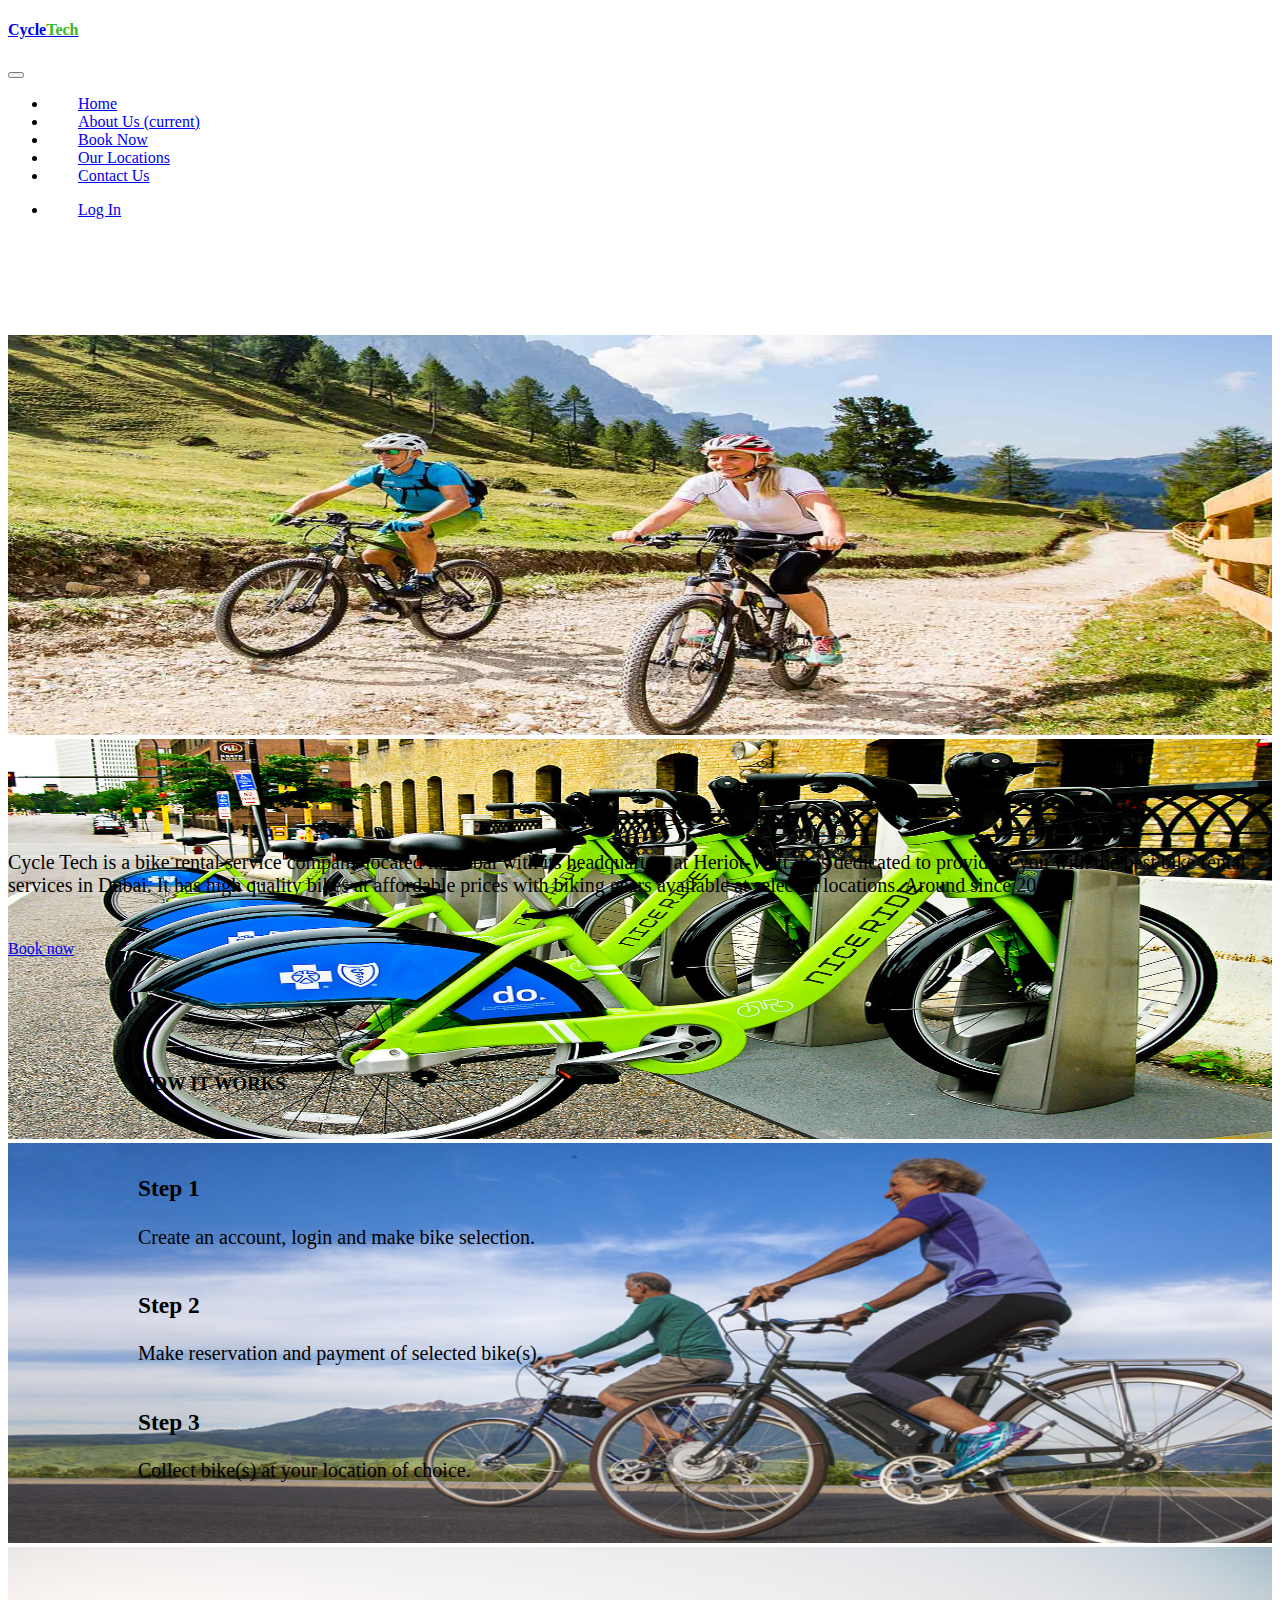
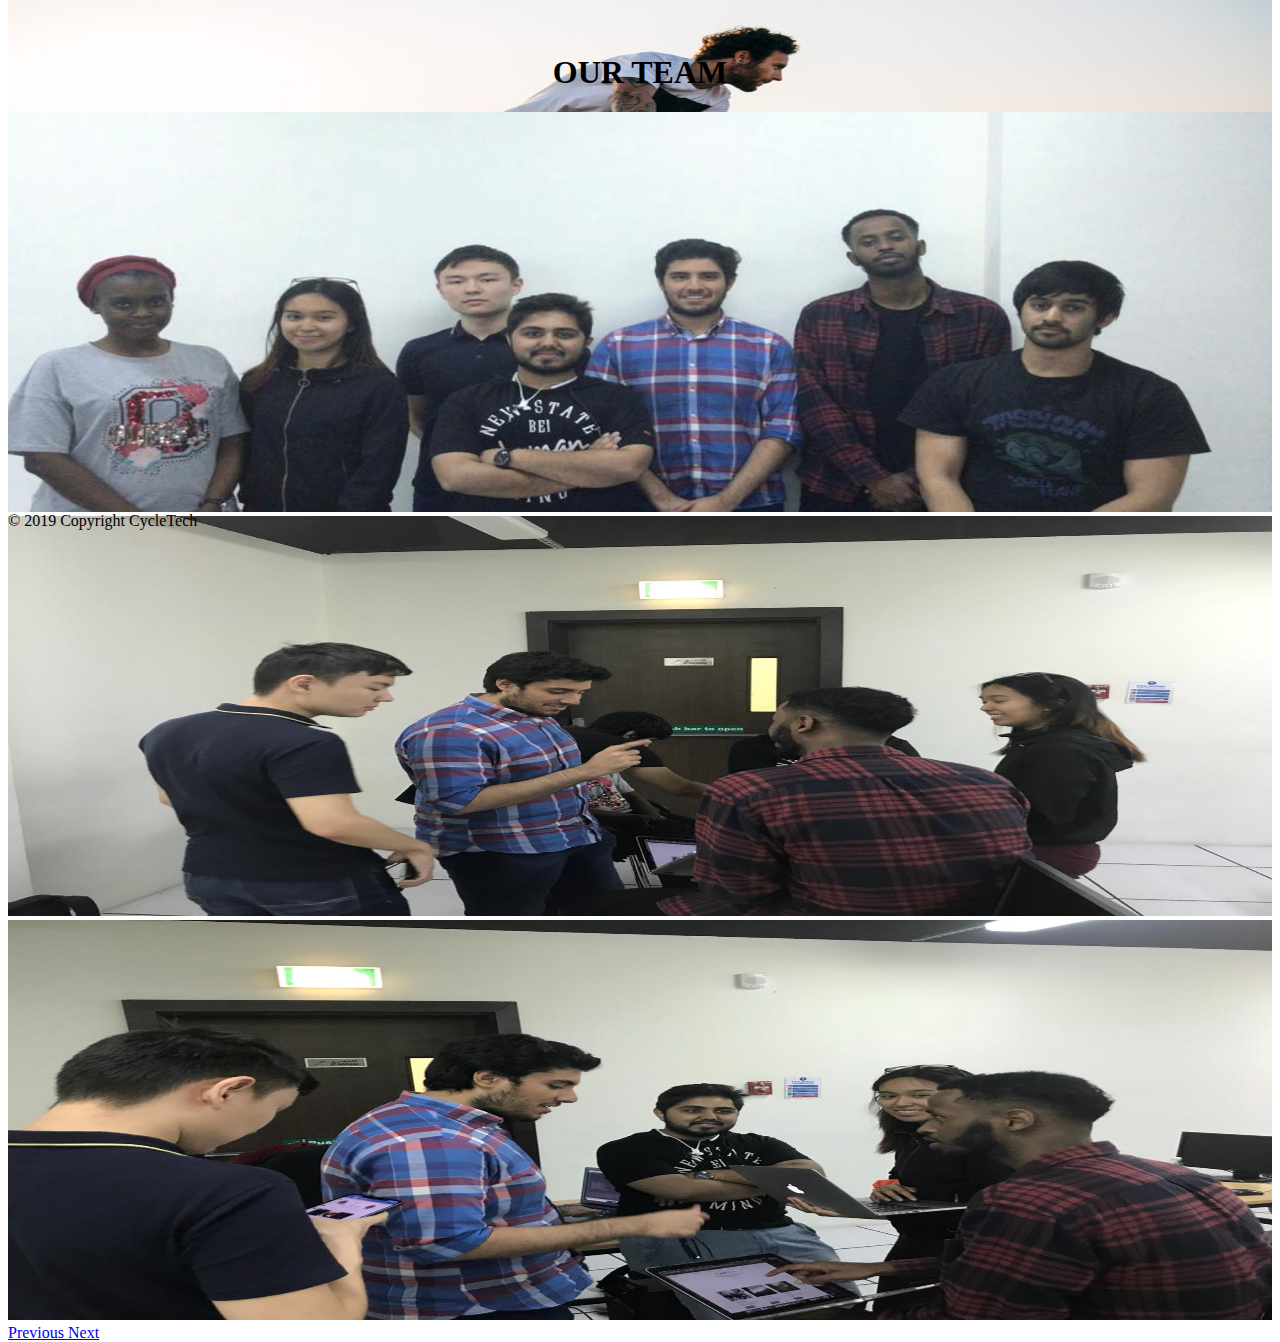
<file: CylcleTechSite/cycletech/AboutUs.html>
<!DOCTYPE html>
<html lang="en">
<head>
    <meta charset="utf-8" />
  <meta name="viewport" content="width=device-width, initial-scale=1, shrink-to-fit=no" />
  <link rel="stylesheet" type="text/css" href="Stylesheet.css" />
  <link rel="Stylesheet" href="https://stackpath.bootstrapcdn.com/bootstrap/4.1.3/css/bootstrap.min.css" integrity="sha384-MCw98/SFnGE8fJT3GXwEOngsV7Zt27NXFoaoApmYm81iuXoPkFOJwJ8ERdknLPMO"
    crossorigin="anonymous" />
    <link href="https://fonts.googleapis.com/icon?family=Material+Icons" rel="stylesheet">


</head>
<style>

    .nav-item a:hover {
          color: #35b729!important;
          cursor: pointer;
      }

          .dropdown-menu a:hover {
          color: #35b729!important;
          cursor: pointer;
      }

  </style>

<body>


    <nav class="navbar navbar-expand-lg  fixed-top navbar-light bg-light">
        <a class="navbar-brand" href="Index.html"><h4>Cycle<span style="color: #35b729">Tech</span></h4></a>
        <button class="navbar-toggler" type="button" data-toggle="collapse" data-target="#navbarSupportedContent"
          aria-controls="navbarSupportedContent" aria-expanded="false" aria-label="Toggle navigation">
          <span class="navbar-toggler-icon"></span>
        </button>

        <div class="collapse navbar-collapse" id="navbarSupportedContent">
            <ul class="navbar-nav mr-auto ">
               <li class="nav-item">
          <a class="nav-link" href="Index.html">Home</a> </li>
                <li class="nav-item active"><a class="nav-link" href="AboutUs.html">About Us <span class="sr-only">(current)</span></a></li>

               
                <li class="nav-item"><a class="nav-link" href="BookNow.html">Book Now</a></li>

                 <li class="nav-item"><a class="nav-link" href="Locations.html">Our Locations</a></li>

                

                <li class="nav-item"><a class="nav-link" href="ContactUs.html">Contact Us</a></li>

                
            </ul>
                      
                <ul class="navbar-nav">

                 <li class="nav-item"><a class="nav-link" href="login.php">Log In</a></li>
                 </ul>

        </div>
    </nav>
    

     

<div style="padding-top: 100px;" class="container">
  <div class="row">

 
 <div class="col-md-7">
    <div style="height:400px; width:100%;" id="carouselExampleIndicators" class="carousel slide" data-ride="carousel">
<!-- <h2 style="padding-bottom: 30px; text-align: center;"> ABOUT US</h2> -->
  <div  class="carousel-inner">
    <div class="carousel-item active">
      <img style="height:400px; width:100%;"  src="images/bicyles/aboutus.jpg" alt="Second slide">
    </div>
    <div class="carousel-item">
      <img style="height:400px; width:100%;"  src="login2.jpg" alt="Second slide">
    </div>
    <div class="carousel-item">
      <img style="height:400px; width:100%;"  src="welcome2.jpg" alt="Second slide">
    </div>
    <div class="carousel-item">
      <img style="height:400px; width:100%;"  src="welcome1.jpg" alt="Third slide">
    </div>
  </div>

  <a style="padding-top: 200px;" class="carousel-control-prev" href="#carouselExampleIndicators" role="button" data-slide="prev">
    <span class="carousel-control-prev-icon" aria-hidden="true"></span>
    <span class="sr-only">Previous</span>
  </a>
  <a style="padding-top: 200px;" class="carousel-control-next" href="#carouselExampleIndicators" role="button" data-slide="next">
    <span class="carousel-control-next-icon" aria-hidden="true"></span>
    <span class="sr-only">Next</span>
  </a>
</div>
</div>

    <div class="col-md-5 bg-light">
      <h2 style=" text-align:center; align-content:justify; padding-top: 50px; "> ABOUT US</h2>
      <p style="color: black; font-size:20px; ">Cycle Tech is a bike rental service company located in Dubai with its headquarters at Heriot-Watt. It is dedicated to providing you with the best bike rental services in Dubai. It has high quality bikes at affordable prices with biking gears available at selected locations. Around since 2012.  <br><br>  
        <div class="col text-center"><a  class="btn btn-success" href="BookNow.html">Book now</a> </p> </div>
    </div>





</div></div>



<div style="padding-top: 80px !important; padding:130px; " class="container-fluid bg-3 text-center">    
  <h3 class="margin">HOW IT WORKS <span class="glyphicon glyphicon-cog"></span></h3><br>
  <div  class="row">
    <div style="background-color:#b3e6b3 ; font-size:20px;  " class="col-sm-4">
      <h3 style="padding-top: 20px;">Step 1</h3>
      <p >Create an account, login and make bike selection.</p>
      
    </div>
    <div style=" font-size:20px; " class="col-sm-4"> 
      <h3 style="padding-top: 20px;">Step 2</h3>
      <p>Make reservation and payment  of selected bike(s).</p>
     
    </div>
    <div style="background-color:#b3e6b3 ; font-size:20px;"  class="col-sm-4"> 
      <h3 style="padding-top: 20px;">Step 3</h3>
      <p>Collect bike(s) at your location of choice.</p>
     
    </div>
  </div>
</div>


<div style="margin:0 auto; " class="col-md-7">
  <h1 style="text-align: center;">OUR TEAM</h1>
    <div style="height:400px; width:100%;" id="carouselExampleIndicators" class="carousel slide" data-ride="carousel">
<!-- <h2 style="padding-bottom: 30px; text-align: center;"> ABOUT US</h2> -->
  <div  class="carousel-inner">
    <div class="carousel-item active">
      <img style="height:400px; width:100%;"  src="all.jpeg" alt="Second slide">
    </div>
    <div class="carousel-item">
      <img style="height:400px; width:100%;"  src="2.jpeg" alt="Second slide">
    </div>
    <div class="carousel-item">
      <img style="height:400px; width:100%;"  src="3.jpeg" alt="Second slide">
    </div>

  <a style="padding-top: 200px;" class="carousel-control-prev" href="#carouselExampleIndicators" role="button" data-slide="prev">
    <span class="carousel-control-prev-icon" aria-hidden="true"></span>
    <span class="sr-only">Previous</span>
  </a>
  <a style="padding-top: 200px;" class="carousel-control-next" href="#carouselExampleIndicators" role="button" data-slide="next">
    <span class="carousel-control-next-icon" aria-hidden="true"></span>
    <span class="sr-only">Next</span>
  </a>
</div>
</div>





 <script src="https://code.jquery.com/jquery-3.3.1.slim.min.js" integrity="sha384-q8i/X+965DzO0rT7abK41JStQIAqVgRVzpbzo5smXKp4YfRvH+8abtTE1Pi6jizo"
        crossorigin="anonymous"></script>
    <script src="https://cdnjs.cloudflare.com/ajax/libs/popper.js/1.14.3/umd/popper.min.js" integrity="sha384-ZMP7rVo3mIykV+2+9J3UJ46jBk0WLaUAdn689aCwoqbBJiSnjAK/l8WvCWPIPm49"
        crossorigin="anonymous"></script>
    <script src="https://stackpath.bootstrapcdn.com/bootstrap/4.1.3/js/bootstrap.min.js" integrity="sha384-ChfqqxuZUCnJSK3+MXmPNIyE6ZbWh2IMqE241rYiqJxyMiZ6OW/JmZQ5stwEULTy"
        crossorigin="anonymous"></script>

        
</body>

<!-- Footer -->
<footer  class="page-footer bottom">

    <!-- Copyright -->
    <div class="footer-copyright text-center text-black-50 py-3">© 2019 Copyright CycleTech
    </div>
    <!-- Copyright -->

  </footer>

</html>
</file>
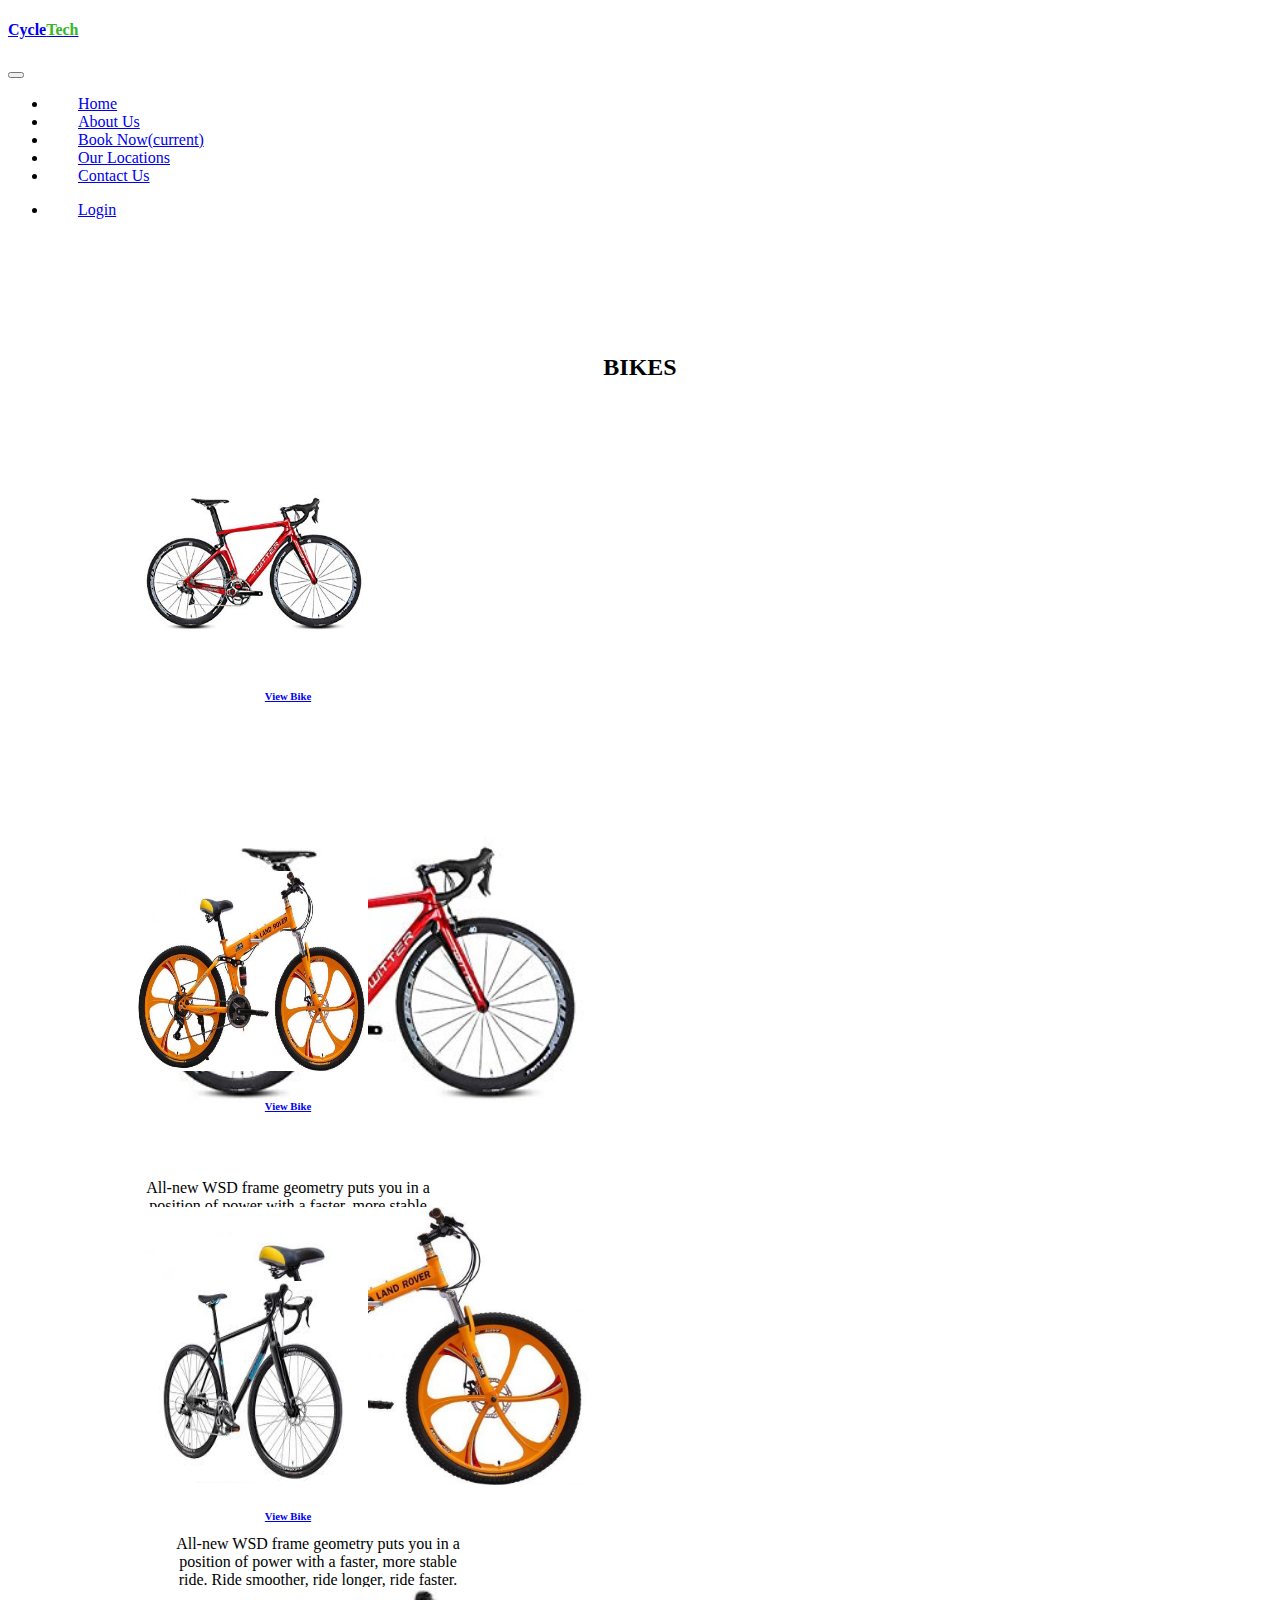
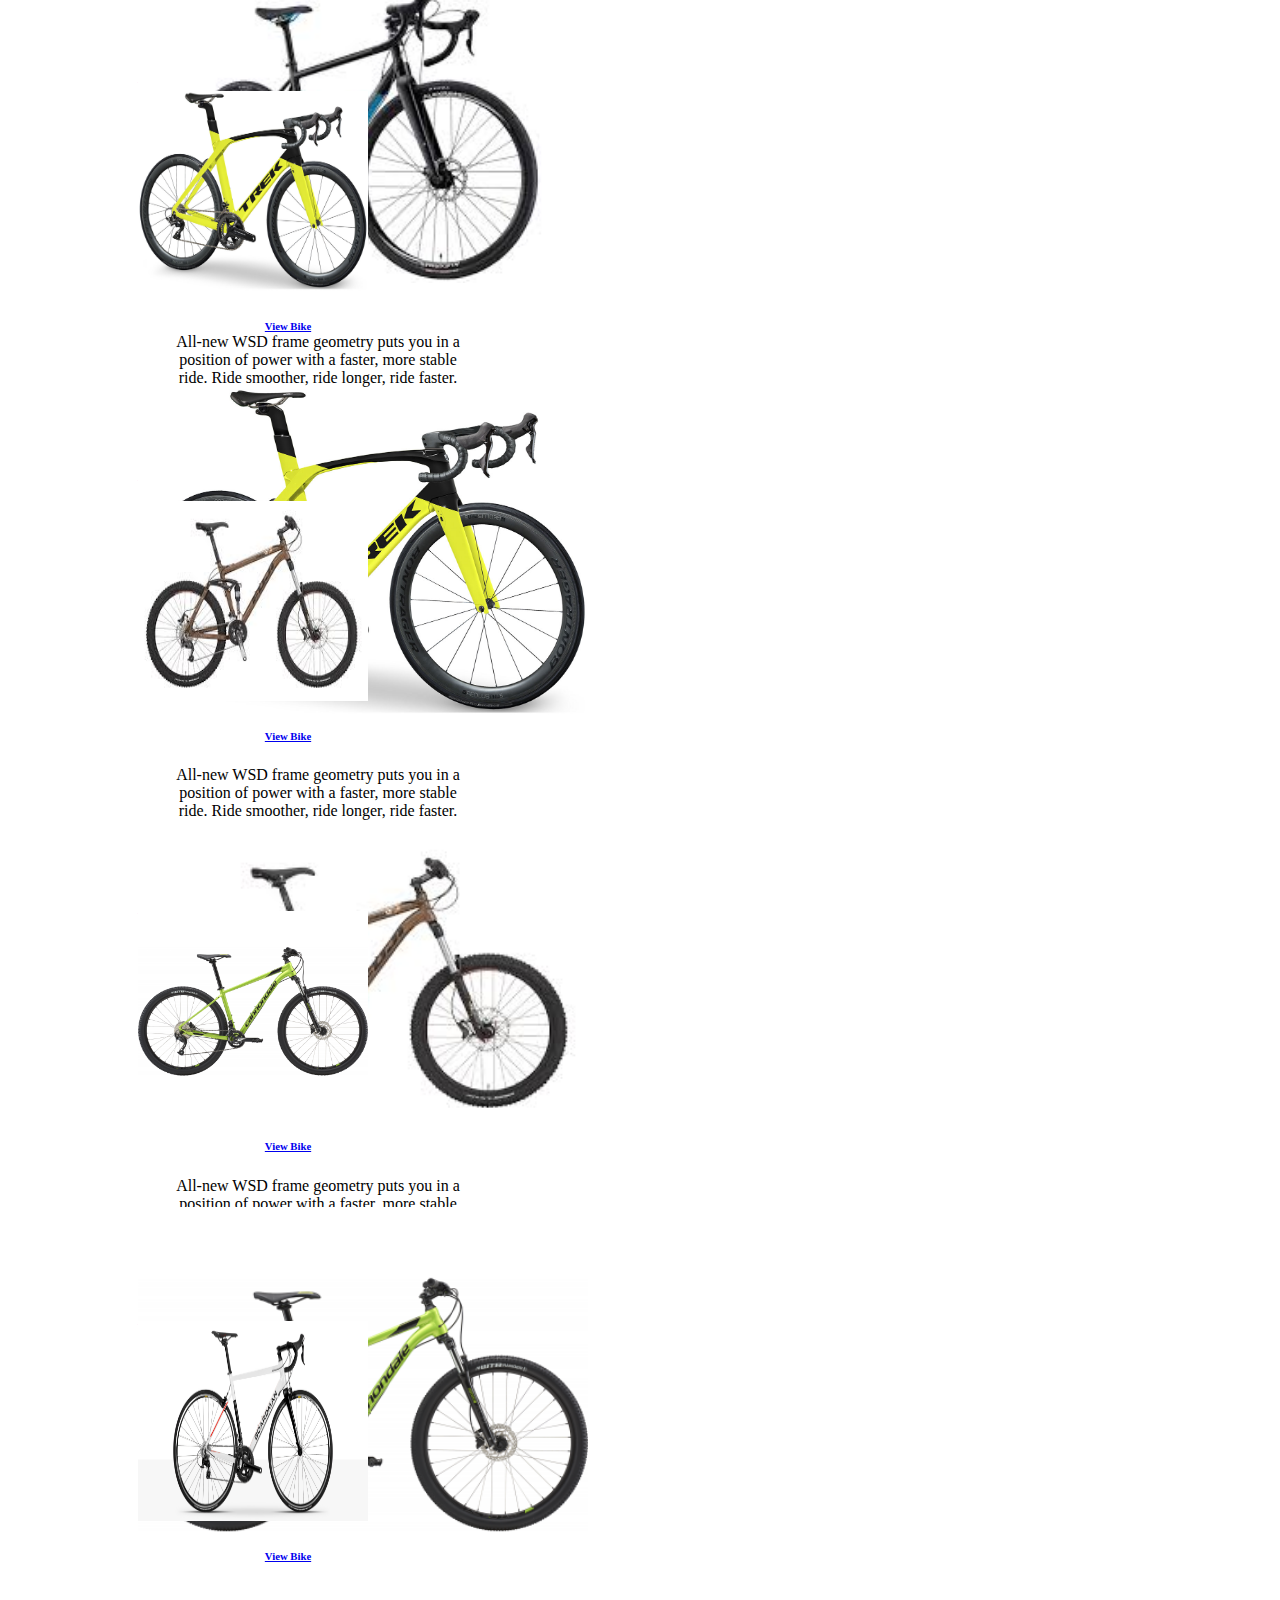
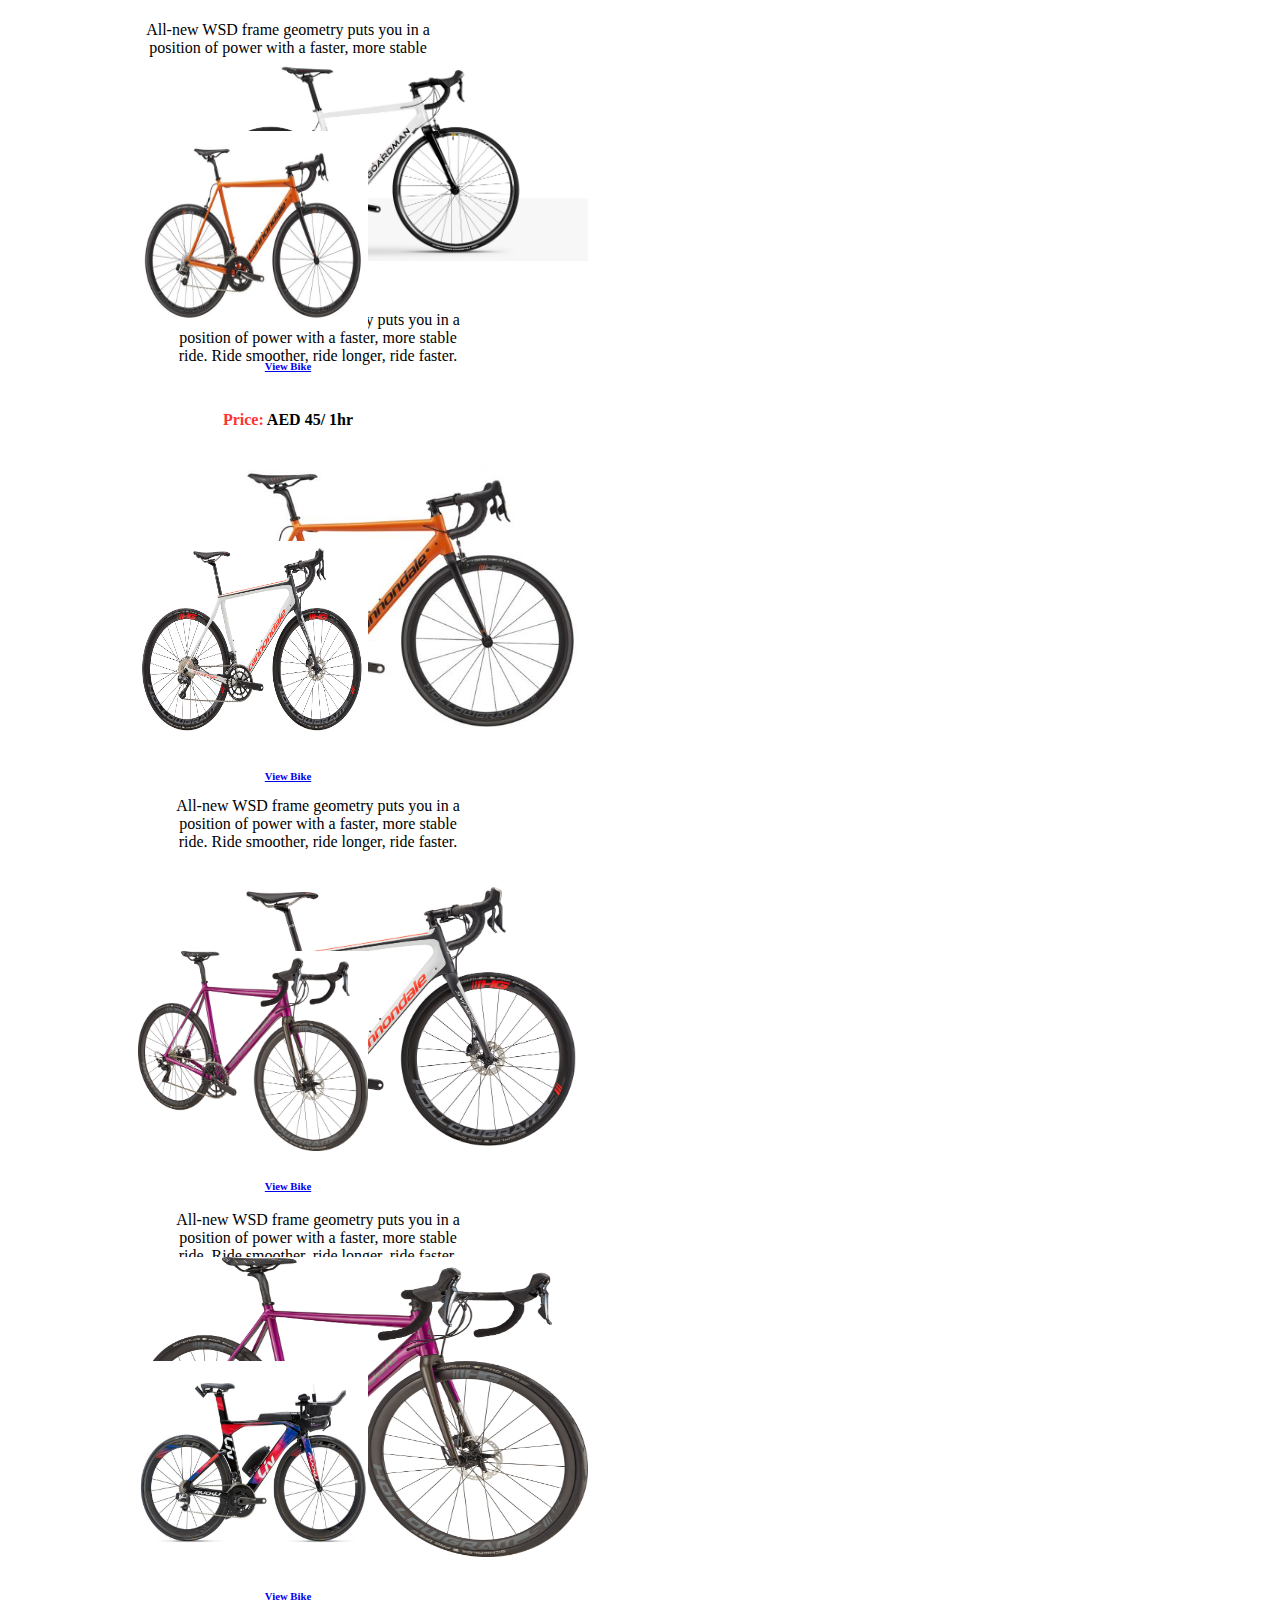
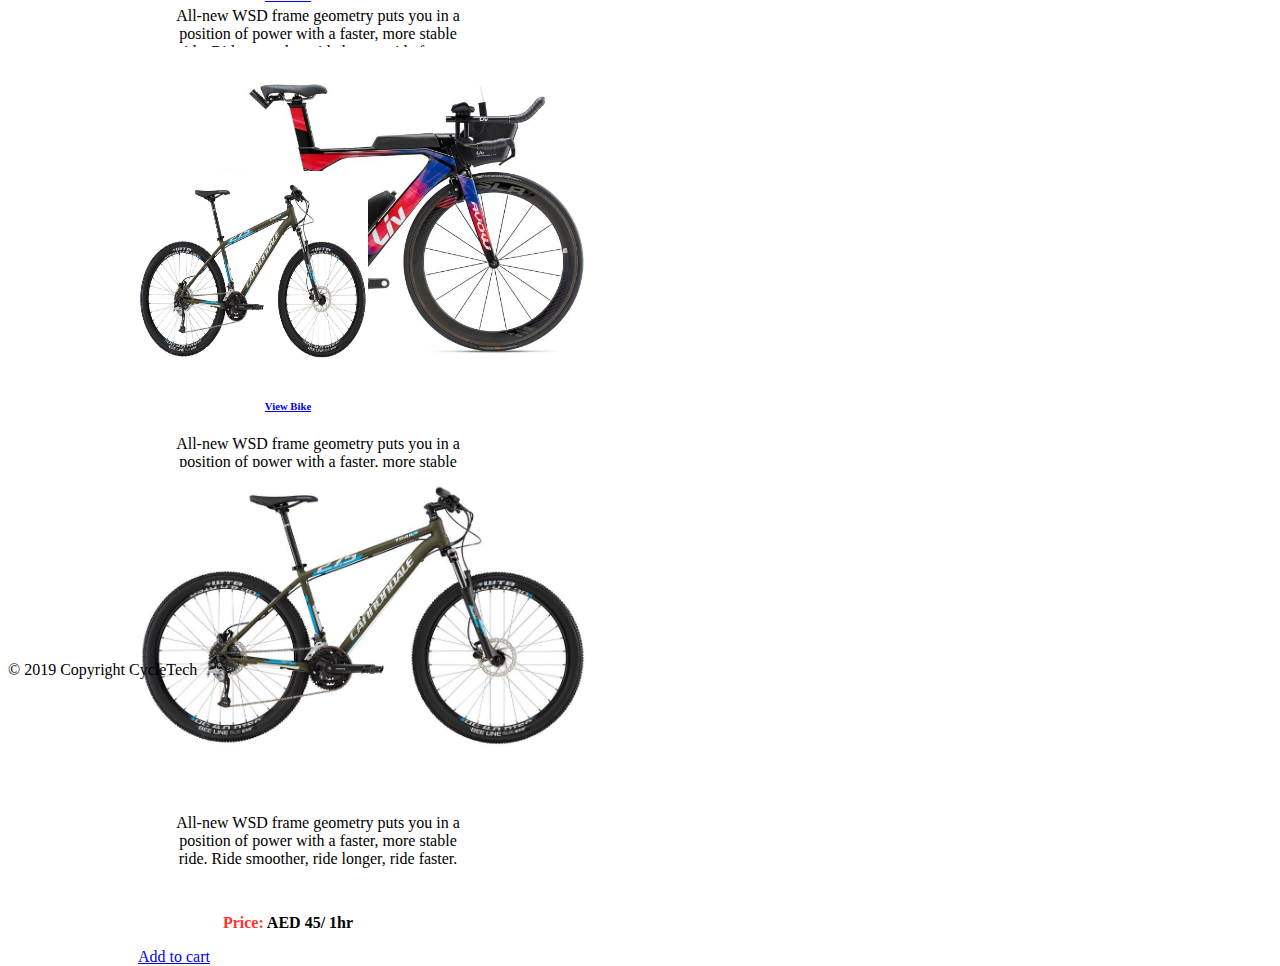
<file: CylcleTechSite/cycletech/BookNow.html>
<!DOCTYPE html>
<html lang="en">
<head>
    <meta charset="utf-8" />
  <meta name="viewport" content="width=device-width, initial-scale=1, shrink-to-fit=no" />
  <link rel="stylesheet" type="text/css" href="Stylesheet.css" />
  <link rel="Stylesheet" href="https://stackpath.bootstrapcdn.com/bootstrap/4.1.3/css/bootstrap.min.css" integrity="sha384-MCw98/SFnGE8fJT3GXwEOngsV7Zt27NXFoaoApmYm81iuXoPkFOJwJ8ERdknLPMO"
    crossorigin="anonymous" />
    <link href="https://fonts.googleapis.com/icon?family=Material+Icons" rel="stylesheet">


</head>
<style>

    .nav-item a:hover {
          color: #35b729!important;
          cursor: pointer;
      }



          .dropdown-menu a:hover {
          color: #35b729!important;
          cursor: pointer;
      }


      h6{

        text-align:center;
      }


      .card-text{
   
   text-align:center;


      }
  </style>

<body>


    <nav class="navbar navbar-expand-lg  fixed-top navbar-light bg-light">
        <a class="navbar-brand" href="Index.html"><h4>Cycle<span style="color: #35b729">Tech</span></h4></a>
        <button class="navbar-toggler" type="button" data-toggle="collapse" data-target="#navbarSupportedContent"
          aria-controls="navbarSupportedContent" aria-expanded="false" aria-label="Toggle navigation">
          <span class="navbar-toggler-icon"></span>
        </button>

        <div class="collapse navbar-collapse" id="navbarSupportedContent">
            <ul class="navbar-nav navbar-right mr-auto ">
               <li class="nav-item">
          <a class="nav-link" href="Index.html">Home</a>
        </li>
                <li class="nav-item"><a class="nav-link" href="AboutUs.html">About Us</a></li>

               
                <li class="nav-item active"><a class="nav-link" href="BookNow.html">Book Now<span class="sr-only">(current)</span></a></li>

                 <li class="nav-item"><a class="nav-link" href="Locations.html">Our Locations</a></li>

                <li class="nav-item"><a class="nav-link" href="ContactUs.html">Contact Us</a></li>
                </ul>


                <ul class="navbar-nav">
                 <li class="nav-item"><a class="nav-link" href="login.php">Login</a></li>
                 </ul>
            
        </div>
    </nav>


     <div style="padding: 100px;" class="col">
            <h2 style="text-align:center;">BIKES</h2>
            <div class="row">


                <div style="padding: 30px;" class="col-12 col-md-6 col-lg-4">
                    <div style="height: 350px; width:300px; " class="card">
                        <img style="height: 200px; width: 230px; margin:0 auto; padding-top:30px; " class="card-img-top" src="images/bicyles/b6.jpg" alt="Card image cap">
                        <div  class="card-body">
                       <!--     <h6 class="card-title"><a href="product.html" title="View Product">View Bike</a></h6> -->
                      <h6 class="card-title"><a href="#myModal" data-toggle="modal">View Bike</a></h6>
                      <div style="padding-top: 50px; width:100%; " id="myModal" class="modal fade" tabindex="-1" role="dialog" aria-labelledby="myModalLabel" aria-hidden="true">
                              <div  class="modal-dialog">
                                       <div class="modal-content">
                                              <div class="modal-body">
                  <img  src="images/bicyles/b6.jpg" class="img-responsive" style="width:450px; margin:0 auto !important; ">
                    <p style="width: 100%; text-align: center;" class="modal-text">All-new WSD frame geometry puts you in a position of power with a faster, more stable ride. Ride smoother, ride longer, ride faster.</p>
                     </div>
                     </div>
                     </div>
                    </div>
                            <p  class="card-text"><b style="color:#ff3333;">Price: </b><b>AED 45/ 1hr</b></p>
                             <a style="text-align: center;" href="login.php" class="btn btn-success btn-block">Add to cart</a>
                        </div>
                    </div>
                </div>





                <div style="padding: 30px;" class="col-12 col-md-6 col-lg-4">
                    <div style="height: 350px; width:300px; " class="card">
                        <img style="height: 200px; width: 230px; margin:0 auto; padding-top:30px; " class="card-img-top" src="images/bicyles/b7.jpg" alt="Card image cap">
                        <div  class="card-body">
                            <h6 class="card-title"><a href="#myModal1" data-toggle="modal">View Bike</a></h6>
                      <div style="padding-top: 70px; width:100%; " id="myModal1" class="modal fade" tabindex="-1" role="dialog" aria-labelledby="myModalLabel" aria-hidden="true">
                              <div  class="modal-dialog">
                                       <div class="modal-content">
                                              <div class="modal-body">
                  <img  src="images/bicyles/b7.jpg" class="img-responsive" style="width:450px; margin:0 auto !important; ">
                    <p style="width: 100%; text-align: center; padding:30px !important;" class="modal-text">All-new WSD frame geometry puts you in a position of power with a faster, more stable ride. Ride smoother, ride longer, ride faster.</p>
                     </div>
                     </div>
                     </div>
                    </div>
                            <p  class="card-text"><b style="color:#ff3333;">Price: </b><b>AED 40/ 1hr</b></p>
                                    <a href="login.php" class="btn btn-success btn-block">Add to cart</a>
                        </div>
                    </div>
                </div>



                <div style="padding: 30px;" class="col-12 col-md-6 col-lg-4">
                    <div style="height: 350px; width:300px; " class="card">
                        <img style="height: 200px; width: 230px; margin:0 auto; padding-top:30px; " class="card-img-top" src="images/bicyles/b3.jpg" alt="Card image cap">
                        <div  class="card-body">
                            <h6 class="card-title"><a href="#myModal2" data-toggle="modal">View Bike</a></h6>
                      <div style="padding-top: 40px; width:100%; " id="myModal2" class="modal fade" tabindex="-1" role="dialog" aria-labelledby="myModalLabel" aria-hidden="true">
                              <div  class="modal-dialog">
                                       <div class="modal-content">
                                              <div class="modal-body">
                  <img  src="images/bicyles/b3.jpg" class="img-responsive" style="width:450px; margin:0 auto !important; ">
                    <p style="width: 100%; text-align: center; padding:30px !important;" class="modal-text">All-new WSD frame geometry puts you in a position of power with a faster, more stable ride. Ride smoother, ride longer, ride faster.</p>
                     </div>
                     </div>
                     </div>
                    </div>
                            <p  class="card-text"><b style="color:#ff3333;">Price: </b><b>AED 40/ 1hr</b></p>
                                    <a href="login.php" class="btn btn-success btn-block">Add to cart</a>
                        </div>
                    </div>
                </div>


                <div style="padding: 30px;" class="col-12 col-md-6 col-lg-4">
                    <div style="height: 350px; width:300px; " class="card">
                        <img style="height: 200px; width: 230px; margin:0 auto; padding-top:30px; " class="card-img-top" src="images/bicyles/b5.jpg" alt="Card image cap">
                        <div  class="card-body">
                            <h6 class="card-title"><a href="#myModa3" data-toggle="modal">View Bike</a></h6>
                      <div style="padding-top: 30px; width:100%; " id="myModa3" class="modal fade" tabindex="-1" role="dialog" aria-labelledby="myModalLabel" aria-hidden="true">
                              <div  class="modal-dialog">
                                       <div class="modal-content">
                                              <div class="modal-body">
                  <img  src="images/bicyles/b5.jpg" class="img-responsive" style="width:450px; margin:0 auto !important; ">
                    <p style="width: 100%; text-align: center; padding:30px !important;" class="modal-text">All-new WSD frame geometry puts you in a position of power with a faster, more stable ride. Ride smoother, ride longer, ride faster.</p>
                     </div>
                     </div>
                     </div>
                    </div>
                            <p  class="card-text"><b style="color:#ff3333;">Price: </b><b>AED 35/ 1hr</b></p>
                                    <a href="login.php" class="btn btn-success btn-block">Add to cart</a>
                        </div>
                    </div>
                </div>


                <div style="padding: 30px;" class="col-12 col-md-6 col-lg-4">
                    <div style="height: 350px; width:300px; " class="card">
                        <img style="height: 200px; width: 230px; margin:0 auto; padding-top:30px; " class="card-img-top" src="images/bicyles/b10.jpg" alt="Card image cap">
                        <div  class="card-body">
                            <h6 class="card-title"><a href="#myModal4" data-toggle="modal">View Bike</a></h6>
                      <div style="padding-top: 70px; width:100%; " id="myModal4" class="modal fade" tabindex="-1" role="dialog" aria-labelledby="myModalLabel" aria-hidden="true">
                              <div  class="modal-dialog">
                                       <div class="modal-content">
                                              <div class="modal-body">
                  <img  src="images/bicyles/b10.jpg" class="img-responsive" style="width:450px; margin:0 auto !important; ">
                    <p style="width: 100%; text-align: center; padding:30px !important;" class="modal-text">All-new WSD frame geometry puts you in a position of power with a faster, more stable ride. Ride smoother, ride longer, ride faster.</p>
                     </div>
                     </div>
                     </div>
                    </div>
                            <p  class="card-text"><b style="color:#ff3333;">Price: </b><b>AED 45/ 1hr</b></p>
                                    <a href="login.php" class="btn btn-success btn-block">Add to cart</a>
                        </div>
                    </div>
                </div>


                <div style="padding: 30px;" class="col-12 col-md-6 col-lg-4">
                    <div style="height: 350px; width:300px; " class="card">
                        <img style="height: 200px; width: 230px; margin:0 auto; padding-top:30px; " class="card-img-top" src="images/bicyles/b12.png" alt="Card image cap">
                        <div  class="card-body">
                            <h6 class="card-title"><a href="#myModal5" data-toggle="modal">View Bike</a></h6>
                      <div style="padding-top: 30px; width:100%; " id="myModal5" class="modal fade" tabindex="-1" role="dialog" aria-labelledby="myModalLabel" aria-hidden="true">
                              <div  class="modal-dialog">
                                       <div class="modal-content">
                                              <div class="modal-body">
                  <img  src="images/bicyles/b12.png" class="img-responsive" style="width:450px; margin:0 auto !important; ">
                    <p style="width: 100%; text-align: center;" class="modal-text">All-new WSD frame geometry puts you in a position of power with a faster, more stable ride. Ride smoother, ride longer, ride faster.</p>
                     </div>
                     </div>
                     </div>
                    </div>
                            <p  class="card-text"><b style="color:#ff3333;">Price: </b><b>AED 30/ 1hr</b></p>
                                    <a href="login.php" class="btn btn-success btn-block">Add to cart</a>
                        </div>
                    </div>
                </div>


                <div style="padding: 30px;" class="col-12 col-md-6 col-lg-4">
                    <div style="height: 350px; width:300px; " class="card">
                        <img style="height: 200px; width: 230px; margin:0 auto; padding-top:30px; " class="card-img-top" src="images/bicyles/b15.jpg" alt="Card image cap">
                        <div  class="card-body">
                            <h6 class="card-title"><a href="#myModal6" data-toggle="modal">View Bike</a></h6>
                      <div style="padding-top: 70px; width:100%; " id="myModal6" class="modal fade" tabindex="-1" role="dialog" aria-labelledby="myModalLabel" aria-hidden="true">
                              <div  class="modal-dialog">
                                       <div class="modal-content">
                                              <div class="modal-body">
                  <img  src="images/bicyles/b15.jpg" class="img-responsive" style="width:450px; margin:0 auto !important; ">
                    <p style="width: 100%; text-align: center; padding:30px !important;" class="modal-text">All-new WSD frame geometry puts you in a position of power with a faster, more stable ride. Ride smoother, ride longer, ride faster.</p>
                     </div>
                     </div>
                     </div>
                    </div>
                            <p  class="card-text"><b style="color:#ff3333;">Price: </b><b>AED 45/ 1hr</b></p>
                                    <a href="login.php" class="btn btn-success btn-block">Add to cart</a>
                        </div>
                    </div>
                </div>

                                <div style="padding: 30px;" class="col-12 col-md-6 col-lg-4">
                    <div style="height: 350px; width:300px; " class="card">
                        <img style="height: 200px; width: 230px; margin:0 auto; padding-top:30px; " class="card-img-top" src="images/bicyles/b16.jpg" alt="Card image cap">
                        <div  class="card-body">
                            <h6 class="card-title"><a href="#myModal7" data-toggle="modal">View Bike</a></h6>
                      <div style="padding-top: 50px; width:100%; " id="myModal7" class="modal fade" tabindex="-1" role="dialog" aria-labelledby="myModalLabel" aria-hidden="true">
                              <div  class="modal-dialog">
                                       <div class="modal-content">
                                              <div class="modal-body">
                  <img  src="images/bicyles/b16.jpg" class="img-responsive" style="width:450px; margin:0 auto !important; ">
                    <p style="width: 100%; text-align: center; padding:30px !important;" class="modal-text">All-new WSD frame geometry puts you in a position of power with a faster, more stable ride. Ride smoother, ride longer, ride faster.</p>
                     </div>
                     </div>
                     </div>
                    </div>
                            <p  class="card-text"><b style="color:#ff3333;">Price: </b><b>AED 25/ 1hr</b></p>
                                    <a href="login.php" class="btn btn-success btn-block">Add to cart</a>
                        </div>
                    </div>
                </div>


                                <div style="padding: 30px;" class="col-12 col-md-6 col-lg-4">
                    <div style="height: 350px; width:300px; " class="card">
                        <img style="height: 200px; width: 230px; margin:0 auto; padding-top:30px; " class="card-img-top" src="images/bicyles/b17.jpg" alt="Card image cap">
                        <div  class="card-body">
                            <h6 class="card-title"><a href="#myModal8" data-toggle="modal">View Bike</a></h6>
                      <div style="padding-top: 70px; width:100%; " id="myModal8" class="modal fade" tabindex="-1" role="dialog" aria-labelledby="myModalLabel" aria-hidden="true">
                              <div  class="modal-dialog">
                                       <div class="modal-content">
                                              <div class="modal-body">
                  <img  src="images/bicyles/b17.jpg" class="img-responsive" style="width:450px; margin:0 auto !important; ">
                    <p style="width: 100%; text-align: center; padding:30px !important;" class="modal-text">All-new WSD frame geometry puts you in a position of power with a faster, more stable ride. Ride smoother, ride longer, ride faster.</p>
                     </div>
                     </div>
                     </div>
                    </div>
                            <p  class="card-text"><b style="color:#ff3333;">Price: </b><b>AED 40/ 1hr</b></p>
                                    <a href="login.php" class="btn btn-success btn-block">Add to cart</a>
                        </div>
                    </div>
                </div>


                <div style="padding: 30px;" class="col-12 col-md-6 col-lg-4">
                    <div style="height: 350px; width:300px; " class="card">
                        <img style="height: 200px; width: 230px; margin:0 auto; padding-top:30px; " class="card-img-top" src="images/bicyles/b18.jpg" alt="Card image cap">
                        <div  class="card-body">
                            <h6 class="card-title"><a href="#myModal9" data-toggle="modal">View Bike</a></h6>
                      <div style="padding-top: 40px; width:100%; " id="myModal9" class="modal fade" tabindex="-1" role="dialog" aria-labelledby="myModalLabel" aria-hidden="true">
                              <div  class="modal-dialog">
                                       <div class="modal-content">
                                              <div class="modal-body">
                  <img  src="images/bicyles/b18.jpg" class="img-responsive" style="width:450px; height:300px ; margin:0 auto !important; ">
                    <p style="width: 100%; text-align: center; padding:30px !important;" class="modal-text">All-new WSD frame geometry puts you in a position of power with a faster, more stable ride. Ride smoother, ride longer, ride faster.</p>
                     </div>
                     </div>
                     </div>
                    </div>
                            <p  class="card-text"><b style="color:#ff3333;padding:15px;">Price:</b><b>AED 50/ 1hr</b></p>
                                    <a href="login.php" class="btn btn-success btn-block">Add to cart</a>
                        </div>
                    </div>
                </div>


                                <div style="padding: 30px;" class="col-12 col-md-6 col-lg-4">
                    <div style="height: 350px; width:300px; " class="card">
                        <img style="height: 200px; width: 230px; margin:0 auto; padding-top:30px; " class="card-img-top" src="images/bicyles/b19.jpg" alt="Card image cap">
                        <div  class="card-body">
                            <h6 class="card-title"><a href="#myModal10" data-toggle="modal">View Bike</a></h6>
                      <div style="padding-top: 20px; width:100%; " id="myModal10" class="modal fade" tabindex="-1" role="dialog" aria-labelledby="myModalLabel" aria-hidden="true">
                              <div  class="modal-dialog">
                                       <div class="modal-content">
                                              <div class="modal-body">
                  <img  src="images/bicyles/b19.jpg" class="img-responsive" style="width:450px; margin:0 auto !important; ">
                    <p style="width: 100%; text-align: center; padding:30px !important;" class="modal-text">All-new WSD frame geometry puts you in a position of power with a faster, more stable ride. Ride smoother, ride longer, ride faster.</p>
                     </div>
                     </div>
                     </div>
                    </div>
                            <p  class="card-text"><b style="color:#ff3333;">Price: </b><b>AED 35/ 1hr</b></p>
                          <!---  <div class="row"> -->
                           <!--     <div class="col"> -->
                                    <a href="login.php" class="btn btn-success btn-block">Add to cart</a>
                             <!--   </div> -->
                       <!--     </div>  --->
                        </div>
                    </div>
                </div>
                                <div style="padding: 30px;" class="col-12 col-md-6 col-lg-4">
                    <div style="height: 350px; width:300px; " class="card">
                        <img style="height: 200px; width: 230px; margin:0 auto; padding-top:30px; " class="card-img-top" src="images/bicyles/b20.jpg" alt="Card image cap">
                        <div  class="card-body">
                           <h6 class="card-title"><a href="#myModal11" data-toggle="modal">View Bike</a></h6>
                      <div style="padding-top: 30px; width:100%; " id="myModal11" class="modal fade" tabindex="-1" role="dialog" aria-labelledby="myModalLabel" aria-hidden="true">
                              <div  class="modal-dialog">
                                       <div class="modal-content">
                                              <div class="modal-body">
                  <img  src="images/bicyles/b20.jpg" class="img-responsive" style="width:450px; margin:0 auto !important; ">
                    <p style="width: 100%; text-align: center; padding:30px !important;" class="modal-text">All-new WSD frame geometry puts you in a position of power with a faster, more stable ride. Ride smoother, ride longer, ride faster.</p>
                     </div>
                     </div>
                     </div>
                    </div>
                            <p  class="card-text"><b style="color:#ff3333;">Price: </b><b>AED 45/ 1hr</b></p>

                                    <a href="login.php" class="btn btn-success btn-block">Add to cart</a>
  
                        </div>
                    </div>
                </div>


    </div>
</div>








    <!-- Optional JavaScript -->
    <!-- jQuery first, then Popper.js, then Bootstrap JS -->
    <script src="https://code.jquery.com/jquery-3.3.1.slim.min.js" integrity="sha384-q8i/X+965DzO0rT7abK41JStQIAqVgRVzpbzo5smXKp4YfRvH+8abtTE1Pi6jizo"
      crossorigin="anonymous"></script>
    <script src="https://cdnjs.cloudflare.com/ajax/libs/popper.js/1.14.3/umd/popper.min.js" integrity="sha384-ZMP7rVo3mIykV+2+9J3UJ46jBk0WLaUAdn689aCwoqbBJiSnjAK/l8WvCWPIPm49"
      crossorigin="anonymous"></script>
    <script src="https://stackpath.bootstrapcdn.com/bootstrap/4.1.3/js/bootstrap.min.js" integrity="sha384-ChfqqxuZUCnJSK3+MXmPNIyE6ZbWh2IMqE241rYiqJxyMiZ6OW/JmZQ5stwEULTy"
      crossorigin="anonymous"></script>





</body>

<footer style="padding-top: 40px;" class="page-footer">

    <!-- Copyright -->
    <div class="footer-copyright text-center text-black-50 py-3">© 2019 Copyright CycleTech
    </div>
    <!-- Copyright -->

  </footer>




</html>
</file>
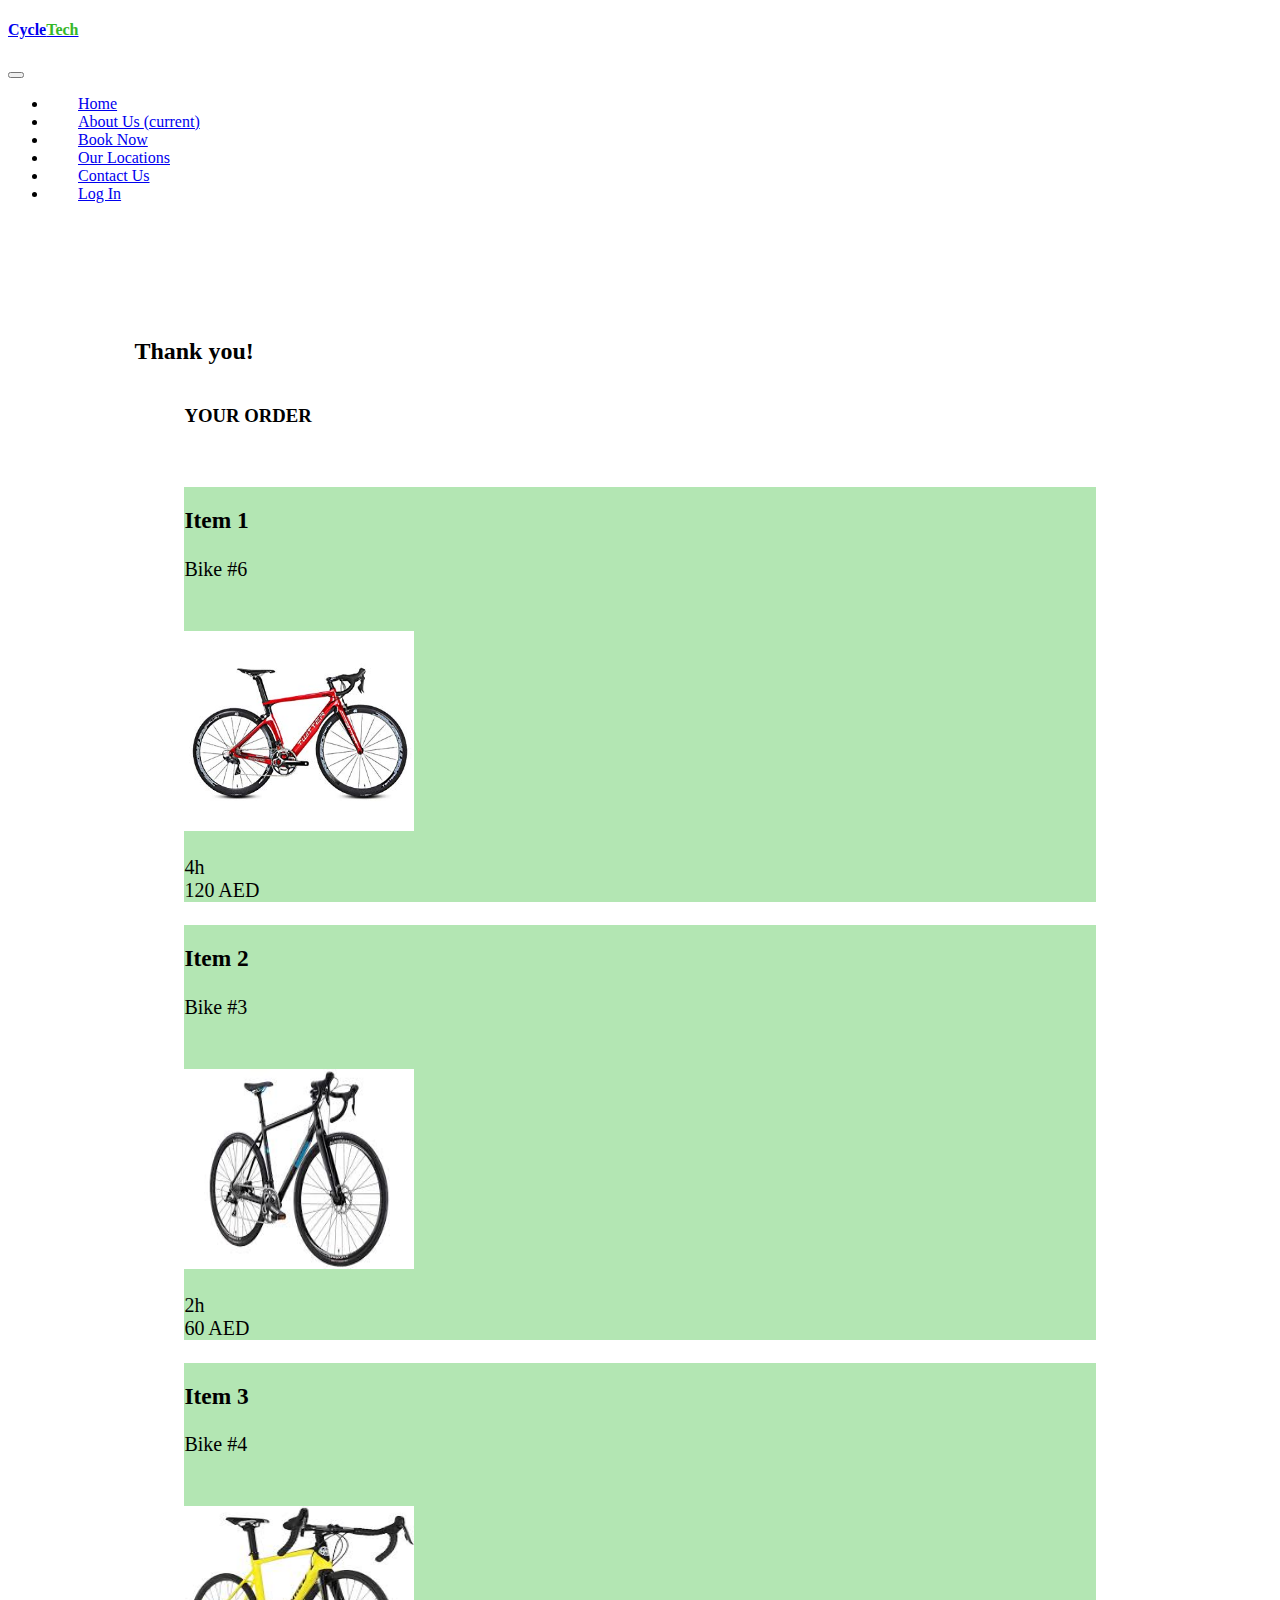
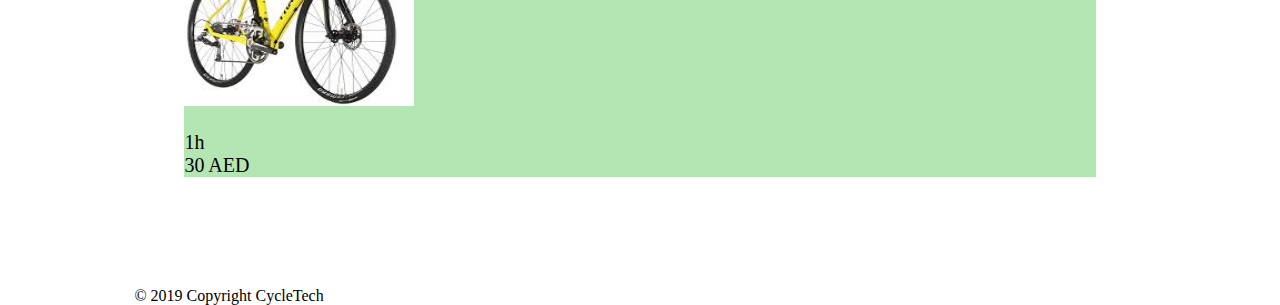
<file: CylcleTechSite/cycletech/Confirm.html>
<!DOCTYPE html>
<html lang="en">
<head>
    <meta charset="utf-8" />
  <meta name="viewport" content="width=device-width, initial-scale=1, shrink-to-fit=no" />
  <link rel="stylesheet" type="text/css" href="Stylesheet.css" />
  <link rel="Stylesheet" href="https://stackpath.bootstrapcdn.com/bootstrap/4.1.3/css/bootstrap.min.css" integrity="sha384-MCw98/SFnGE8fJT3GXwEOngsV7Zt27NXFoaoApmYm81iuXoPkFOJwJ8ERdknLPMO"
    crossorigin="anonymous" />
    <link href="https://fonts.googleapis.com/icon?family=Material+Icons" rel="stylesheet">


</head>
<style>

    .nav-item a:hover {
          color: #35b729!important;
          cursor: pointer;
      }

          .dropdown-menu a:hover {
          color: #35b729!important;
          cursor: pointer;
      }

  </style>

<body>


    <nav class="navbar navbar-expand-lg  fixed-top navbar-light bg-light">
        <a class="navbar-brand" href="Index.html"><h4>Cycle<span style="color: #35b729">Tech</span></h4></a>
        <button class="navbar-toggler" type="button" data-toggle="collapse" data-target="#navbarSupportedContent"
          aria-controls="navbarSupportedContent" aria-expanded="false" aria-label="Toggle navigation">
          <span class="navbar-toggler-icon"></span>
        </button>

        <div class="collapse navbar-collapse" id="navbarSupportedContent">
            <ul class="navbar-nav mr-auto ">
               <li class="nav-item">
          <a class="nav-link" href="Index.php">Home</a>
        </li>
                <li class="nav-item active"><a class="nav-link" href="AboutUs.html">About Us <span class="sr-only">(current)</span></a></li>

               
                <li class="nav-item"><a class="nav-link" href="BookNow.html">Book Now</a></li>

                 <li class="nav-item"><a class="nav-link" href="Locations.html">Our Locations</a></li>

                

                <li class="nav-item"><a class="nav-link" href="ContactUs.html">Contact Us</a></li>

                 <li class="nav-item"><a class="nav-link" href="login.php">Log In</a></li>
            </ul>
        </div>
    </nav>
    

 <div style="height:400px; width:80%; padding-top:100px; margin:0 auto;  " id="carouselExampleIndicators" class="carousel slide" data-ride="carousel">
 <h2 style="padding-bottom: 20px;"> Thank you! </h2>

  <div style="padding-top: 0px !important; padding:50px; " class="container-fluid bg-3 text-center">    
  <h3 class="margin">YOUR ORDER<span class="glyphicon glyphicon-cog"></span></h3><br>
  <div  class="row">
    <div style="background-color:#b3e6b3 ; font-size:20px;  " class="col-sm-4">
      <h3 style="padding-top: 20px;">Item 1</h3>
      <p>Bike #6</p>
      <p><img style="height: 200px; width: 230px; margin:0 auto; padding-top:30px; " class="card-img-top" src="images/bicyles/b6.jpg" alt="Bike 1"></p>
      <p>4h<br>120 AED</p>

    </div>
    <div style="background-color:#b3e6b3 ; font-size:20px;" class="col-sm-4"> 
      <h3 style="padding-top: 20px;">Item 2</h3>
      <p>Bike #3</p>
      <p><img style="height: 200px; width: 230px; margin:0 auto; padding-top:30px; " class="card-img-top" src="images/bicyles/b3.jpg" alt="Bike 2"></p>
      <p>2h<br>60 AED</p>
     
    </div>
    <div style="background-color:#b3e6b3 ; font-size:20px;"  class="col-sm-4"> 
      <h3 style="padding-top: 20px;">Item 3</h3>
      <p>Bike #4</p>
      <p><img style="height: 200px; width: 230px; margin:0 auto; padding-top:30px; " class="card-img-top" src="images/bicyles/b4.jpg" alt="Bike 3"></p>
      <p>1h<br>30 AED</p>
     
    </div>
  </div>
</div>





 <script src="https://code.jquery.com/jquery-3.3.1.slim.min.js" integrity="sha384-q8i/X+965DzO0rT7abK41JStQIAqVgRVzpbzo5smXKp4YfRvH+8abtTE1Pi6jizo"
        crossorigin="anonymous"></script>
    <script src="https://cdnjs.cloudflare.com/ajax/libs/popper.js/1.14.3/umd/popper.min.js" integrity="sha384-ZMP7rVo3mIykV+2+9J3UJ46jBk0WLaUAdn689aCwoqbBJiSnjAK/l8WvCWPIPm49"
        crossorigin="anonymous"></script>
    <script src="https://stackpath.bootstrapcdn.com/bootstrap/4.1.3/js/bootstrap.min.js" integrity="sha384-ChfqqxuZUCnJSK3+MXmPNIyE6ZbWh2IMqE241rYiqJxyMiZ6OW/JmZQ5stwEULTy"
        crossorigin="anonymous"></script>

        
</body>

<!-- Footer -->
<footer style="padding-top: 40px;" class="page-footer">

    <!-- Copyright -->
    <div class="footer-copyright text-center text-black-50 py-3">© 2019 Copyright CycleTech
    </div>
    <!-- Copyright -->

  </footer>

</html>
</file>
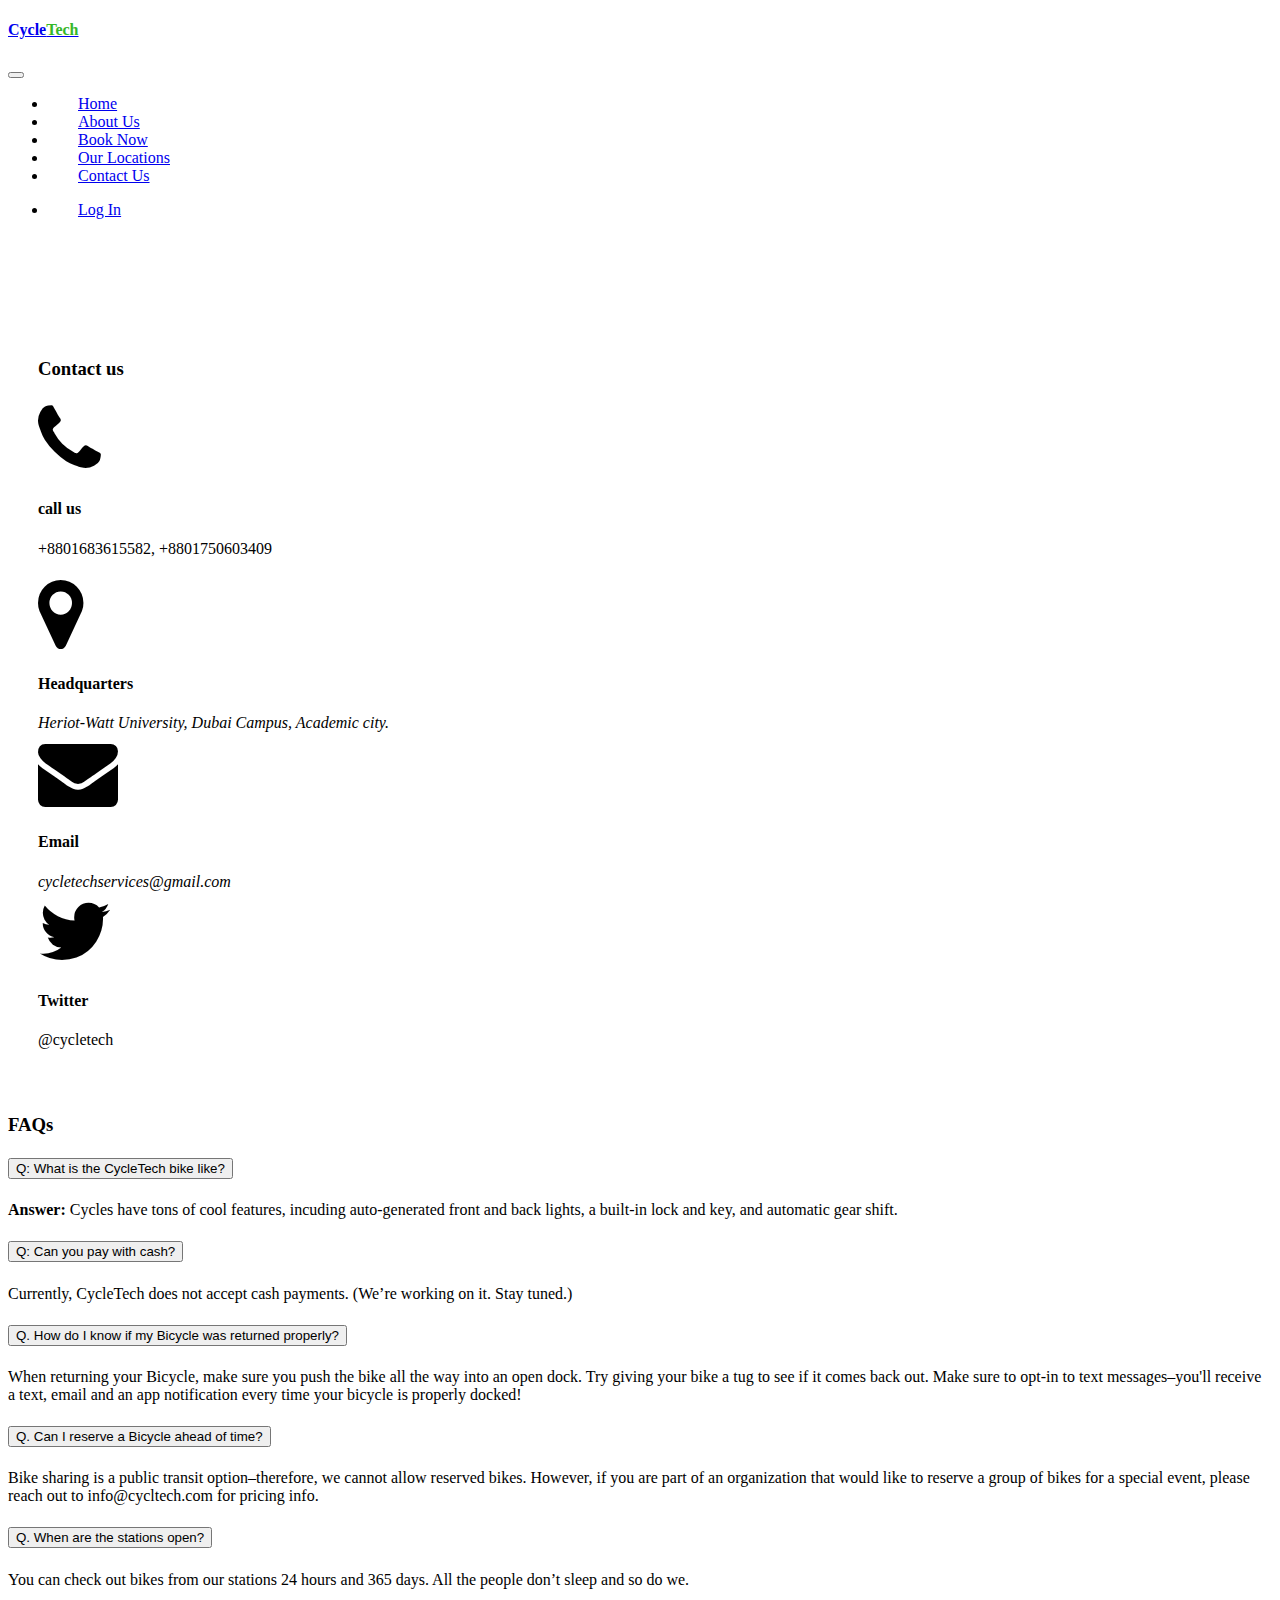
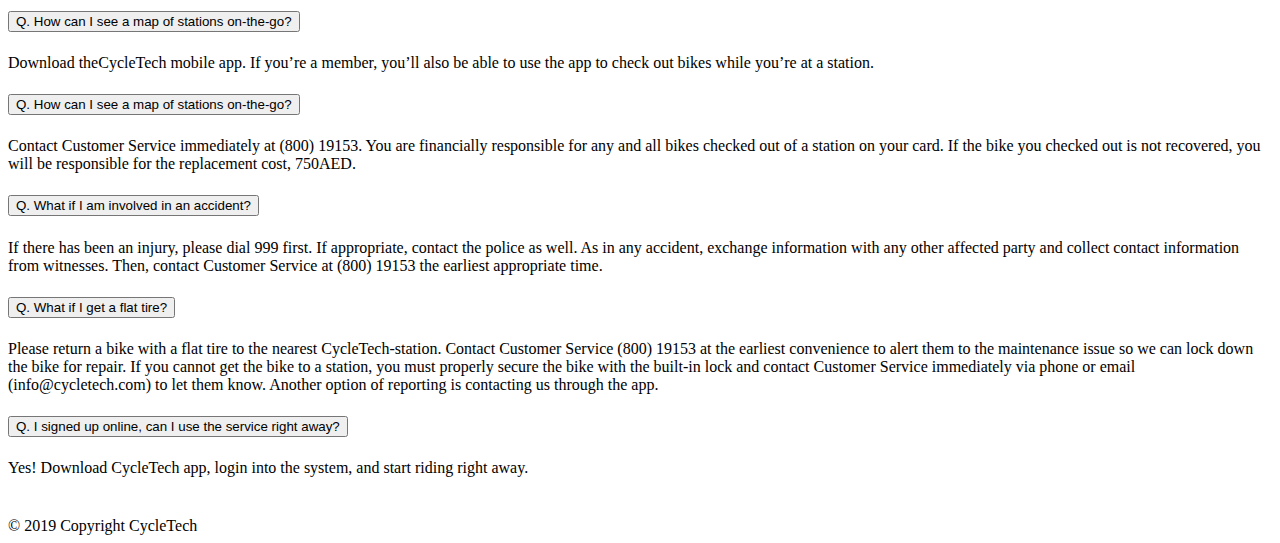
<file: CylcleTechSite/cycletech/ContactUs.html>
<!DOCTYPE html>
<html lang="en">
  <head>
    <title>Contact Us</title>
    <meta charset="utf-8" />
  <meta name="viewport" content="width=device-width, initial-scale=1, shrink-to-fit=no" />
  <link rel="stylesheet" type="text/css" href="Stylesheet.css" />
  <link rel="Stylesheet" href="https://stackpath.bootstrapcdn.com/bootstrap/4.1.3/css/bootstrap.min.css" integrity="sha384-MCw98/SFnGE8fJT3GXwEOngsV7Zt27NXFoaoApmYm81iuXoPkFOJwJ8ERdknLPMO"
    crossorigin="anonymous" />
    <link href="https://fonts.googleapis.com/icon?family=Material+Icons" rel="stylesheet">
    <meta name='viewport' content='width=device-width, initial-scale=1'>
<link rel='stylesheet' href='https://use.fontawesome.com/releases/v5.7.0/css/all.css' integrity='sha384-lZN37f5QGtY3VHgisS14W3ExzMWZxybE1SJSEsQp9S+oqd12jhcu+A56Ebc1zFSJ' crossorigin='anonymous'>
<link rel="stylesheet" href="https://cdnjs.cloudflare.com/ajax/libs/font-awesome/4.7.0/css/font-awesome.min.css">
    

  </head>

<style>

    .nav-item a:hover {
          color: #35b729!important;
          cursor: pointer;
      }



          .dropdown-menu a:hover {
          color: #35b729!important;
          cursor: pointer;
      }
</style>

  <body>

<nav class="navbar navbar-expand-lg  fixed-top navbar-light bg-light">
        <a class="navbar-brand" href="Index.html"><h4>Cycle<span style="color: #35b729">Tech</span></h4></a>
        <button class="navbar-toggler" type="button" data-toggle="collapse" data-target="#navbarSupportedContent"
          aria-controls="navbarSupportedContent" aria-expanded="false" aria-label="Toggle navigation">
          <span class="navbar-toggler-icon"></span>
        </button>

        <div class="collapse navbar-collapse" id="navbarSupportedContent">
            <ul class="navbar-nav navbar-right mr-auto ">
               <li class="nav-item">
          <a class="nav-link" href="Index.html">Home</a>
        </li>
                <li class="nav-item"><a class="nav-link" href="AboutUs.html">About Us</a></li>

                <li class="nav-item"><a class="nav-link" href="BookNow.html">Book Now</a></li>

                 <li class="nav-item"><a class="nav-link" href="Locations.html">Our Locations</a></li>
                <li class="nav-item active"><a class="nav-link" href="ContactUs.html">Contact Us<span class="sr-only">(current)</span></a></li>
            </ul>
                 <ul class="navbar-nav">
                 <li class="nav-item"><a class="nav-link" href="login.php">Log In</a></li>
                 </ul>
        </div>
    </nav>




    <section style="padding:30px; padding-top: 105px!important;" id="contact">
       <div class="container">
           <h3 class="text-center text-uppercase">Contact us</h3>
           <!--<p class="text-center w-75 m-auto"></p> -->
           <div class="row">
             <div class="col-sm-12 col-md-6 col-lg-3 my-5">
               <div class="card border-0">
                  <div class="card-body text-center">
                    <i class="fa fa-phone fa-5x mb-3" aria-hidden="true"></i>
                    <h4 class="text-uppercase mb-5">call us</h4>
                    <p>+8801683615582, +8801750603409</p>
                  </div>
                </div>
             </div>
             <div class="col-sm-12 col-md-6 col-lg-3 my-5">
               <div class="card border-0">
                  <div class="card-body text-center">
                    <i class="fa fa-map-marker fa-5x mb-3" aria-hidden="true"></i>
                    <h4 class="text-uppercase mb-5">Headquarters</h4>
                   <address>Heriot-Watt University, Dubai Campus, Academic city. </address>
                  </div>
                </div>
             </div>
             <div class="col-sm-12 col-md-6 col-lg-3 my-5">
               <div class="card border-0">
                  <div class="card-body text-center">
                    <i class="fa fa-envelope fa-5x mb-3" aria-hidden="true"></i>
                    <h4 class="text-uppercase mb-5">Email</h4>
                    <address>cycletechservices@gmail.com </address>
                  </div>
                </div>
             </div>
             <div class="col-sm-12 col-md-6 col-lg-3 my-5">
               <div class="card border-0">
                  <div class="card-body text-center">
                    <i class="fa fa-twitter fa-5x mb-3" aria-hidden="true"></i>
                    <h4 class="text-uppercase mb-5">Twitter</h4>
                    <p>@cycletech</p>
                  </div>
                </div>
             </div>
           </div>
       </div>
    </section>
 

                    <h3 class="text-center text-uppercase">FAQs</h3>

<div class="container py-3">
    <div class="row">
        <div class="col-10 mx-auto">
            <div class="accordion" id="faqExample">
                <div class="card">
                    <div class="card-header p-2" id="headingOne">
                        <h5 class="mb-0">
                            <button class="btn btn-link" type="button" data-toggle="collapse" data-target="#collapseOne" aria-expanded="true" aria-controls="collapseOne">
                              Q: What is the CycleTech bike like?

                            </button>
                          </h5>
                    </div>

                    <div id="collapseOne" class="collapse show" aria-labelledby="headingOne" data-parent="#faqExample">
                        <div class="card-body">
                            <b>Answer:</b> Cycles have tons of cool features, incuding auto-generated front and back lights, a built-in lock and key, and automatic gear shift.
                        </div>
                    </div>
                </div>

                <div class="card">
                    <div class="card-header p-2" id="headingTwo">
                        <h5 class="mb-0">
                        <button class="btn btn-link collapsed" type="button" data-toggle="collapse" data-target="#collapseTwo" aria-expanded="false" aria-controls="collapseTwo">
                          Q: Can you pay with cash?
                        </button>
                      </h5>
                    </div>
                    <div id="collapseTwo" class="collapse" aria-labelledby="headingTwo" data-parent="#faqExample">
                        <div class="card-body">
                            Currently, CycleTech does not accept cash payments. (We’re working on it. Stay tuned.)
                        </div>
                    </div>
                </div>

                <div class="card">
                    <div class="card-header p-2" id="headingThree">
                        <h5 class="mb-0">
                            <button class="btn btn-link collapsed" type="button" data-toggle="collapse" data-target="#collapseThree" aria-expanded="false" aria-controls="collapseThree">
                              Q. How do I know if my Bicycle was returned properly?
                            </button>
                          </h5>
                    </div>
                    <div id="collapseThree" class="collapse" aria-labelledby="headingThree" data-parent="#faqExample">
                        <div class="card-body">
                            When returning your Bicycle, make sure you push the bike all the way into an open dock. Try giving your bike a tug to see if it comes back out. Make sure to opt-in to text messages–you'll receive a text, email and an app notification every time your bicycle is properly docked!
                        </div>
                    </div>
                </div>

                <div class="card">
                    <div class="card-header p-2" id="headingFour">
                        <h5 class="mb-0">
                            <button class="btn btn-link collapsed" type="button" data-toggle="collapse" data-target="#collapseFour" aria-expanded="false" aria-controls="collapseF">
                              Q. Can I reserve a Bicycle ahead of time?
                            </button>
                          </h5>
                    </div>
                    <div id="collapseFour" class="collapse" aria-labelledby="headingFour" data-parent="#faqExample">
                        <div class="card-body">
                            Bike sharing is a public transit option–therefore, we cannot allow reserved bikes. However, if you are part of an organization that would like to reserve a group of bikes for a special event, please reach out to info@cycltech.com for pricing info.
                        </div>
                    </div>
                </div>

                <div class="card">
                    <div class="card-header p-2" id="headingFive">
                        <h5 class="mb-0">
                            <button class="btn btn-link collapsed" type="button" data-toggle="collapse" data-target="#collapseFive" aria-expanded="false" aria-controls="collapseFive">
                              Q. When are the stations open?
                            </button>
                          </h5>
                    </div>
                    <div id="collapseFive" class="collapse" aria-labelledby="headingFive" data-parent="#faqExample">
                        <div class="card-body">
                            You can check out bikes from our stations 24 hours and 365 days. All the people don’t sleep and so do we.
                        </div>
                    </div>
                </div>


                <div class="card">
                    <div class="card-header p-2" id="headingSix">
                        <h5 class="mb-0">
                            <button class="btn btn-link collapsed" type="button" data-toggle="collapse" data-target="#collapseSix" aria-expanded="false" aria-controls="collapseSix">
                              Q. How can I see a map of stations on-the-go?
                            </button>
                          </h5>
                    </div>
                    <div id="collapseSix" class="collapse" aria-labelledby="headingSix" data-parent="#faqExample">
                        <div class="card-body">
                            Download theCycleTech mobile app. If you’re a member, you’ll also be able to use the app to check out bikes while you’re at a station.
                        </div>
                    </div>
                </div>


                <div class="card">
                    <div class="card-header p-2" id="headingSeven">
                        <h5 class="mb-0">
                            <button class="btn btn-link collapsed" type="button" data-toggle="collapse" data-target="#collapseSeven" aria-expanded="false" aria-controls="collapseSeven">
                              Q. How can I see a map of stations on-the-go?
                            </button>
                          </h5>
                    </div>
                    <div id="collapseSeven" class="collapse" aria-labelledby="headingSeven" data-parent="#faqExample">
                        <div class="card-body">
                            Contact Customer Service immediately at (800) 19153. You are financially responsible for any and all bikes checked out of a station on your card. If the bike you checked out is not recovered, you will be responsible for the replacement cost, 750AED.
                        </div>
                    </div>
                </div>


                <div class="card">
                    <div class="card-header p-2" id="headingEight">
                        <h5 class="mb-0">
                            <button class="btn btn-link collapsed" type="button" data-toggle="collapse" data-target="#collapseEight" aria-expanded="false" aria-controls="collapseEight">
                              Q. What if I am involved in an accident?
                            </button>
                          </h5>
                    </div>
                    <div id="collapseEight" class="collapse" aria-labelledby="headingEight" data-parent="#faqExample">
                        <div class="card-body">
                            If there has been an injury, please dial 999 first. If appropriate, contact the police as well. As in any accident, exchange information with any other affected party and collect contact information from witnesses. Then, contact Customer Service at (800) 19153 the earliest appropriate time.
                        </div>
                    </div>
                </div>


                <div class="card">
                    <div class="card-header p-2" id="headingNine">
                        <h5 class="mb-0">
                            <button class="btn btn-link collapsed" type="button" data-toggle="collapse" data-target="#collapseNine" aria-expanded="false" aria-controls="collapseNine">
                              Q. What if I get a flat tire?
                            </button>
                          </h5>
                    </div>
                    <div id="collapseNine" class="collapse" aria-labelledby="headingNine" data-parent="#faqExample">
                        <div class="card-body">
                            Please return a bike with a flat tire to the nearest CycleTech-station. Contact Customer Service (800) 19153 at the earliest convenience to alert them to the maintenance issue so we can lock down the bike for repair. If you cannot get the bike to a station, you must properly secure the bike with the built-in lock and contact Customer Service immediately via phone or email (info@cycletech.com) to let them know. Another option of reporting is contacting us through the app.
                        </div>
                    </div>
                </div>

                <div class="card">
                    <div class="card-header p-2" id="heading10">
                        <h5 class="mb-0">
                            <button class="btn btn-link collapsed" type="button" data-toggle="collapse" data-target="#collapse10" aria-expanded="false" aria-controls="collapse10">
                              Q. I signed up online, can I use the service right away?
                            </button>
                          </h5>
                    </div>
                    <div id="collapse10" class="collapse" aria-labelledby="heading10" data-parent="#faqExample">
                        <div class="card-body">
                            Yes! Download CycleTech app, login into the system, and start riding right away. 
                        </div>
                    </div>
                </div>










            </div>

        </div>
    </div>
    <!--/row-->
</div>
<!--container-->




    <script src="https://code.jquery.com/jquery-3.3.1.slim.min.js" integrity="sha384-q8i/X+965DzO0rT7abK41JStQIAqVgRVzpbzo5smXKp4YfRvH+8abtTE1Pi6jizo"
      crossorigin="anonymous"></script>
    <script src="https://cdnjs.cloudflare.com/ajax/libs/popper.js/1.14.3/umd/popper.min.js" integrity="sha384-ZMP7rVo3mIykV+2+9J3UJ46jBk0WLaUAdn689aCwoqbBJiSnjAK/l8WvCWPIPm49"
      crossorigin="anonymous"></script>
    <script src="https://stackpath.bootstrapcdn.com/bootstrap/4.1.3/js/bootstrap.min.js" integrity="sha384-ChfqqxuZUCnJSK3+MXmPNIyE6ZbWh2IMqE241rYiqJxyMiZ6OW/JmZQ5stwEULTy"
      crossorigin="anonymous"></script>






        
</body>


<footer style="padding-top: 40px;" class="page-footer bottom">

    <!-- Copyright -->
    <div class="footer-copyright text-center text-black-50 py-3">© 2019 Copyright CycleTech
    </div>
    <!-- Copyright -->

  </footer>

</html>
</file>
<file: CylcleTechSite/cycletech/Stylesheet.css>
.navbar-nav li {
  padding-left: 30px;
  padding-right: 30px;
}
</file>
